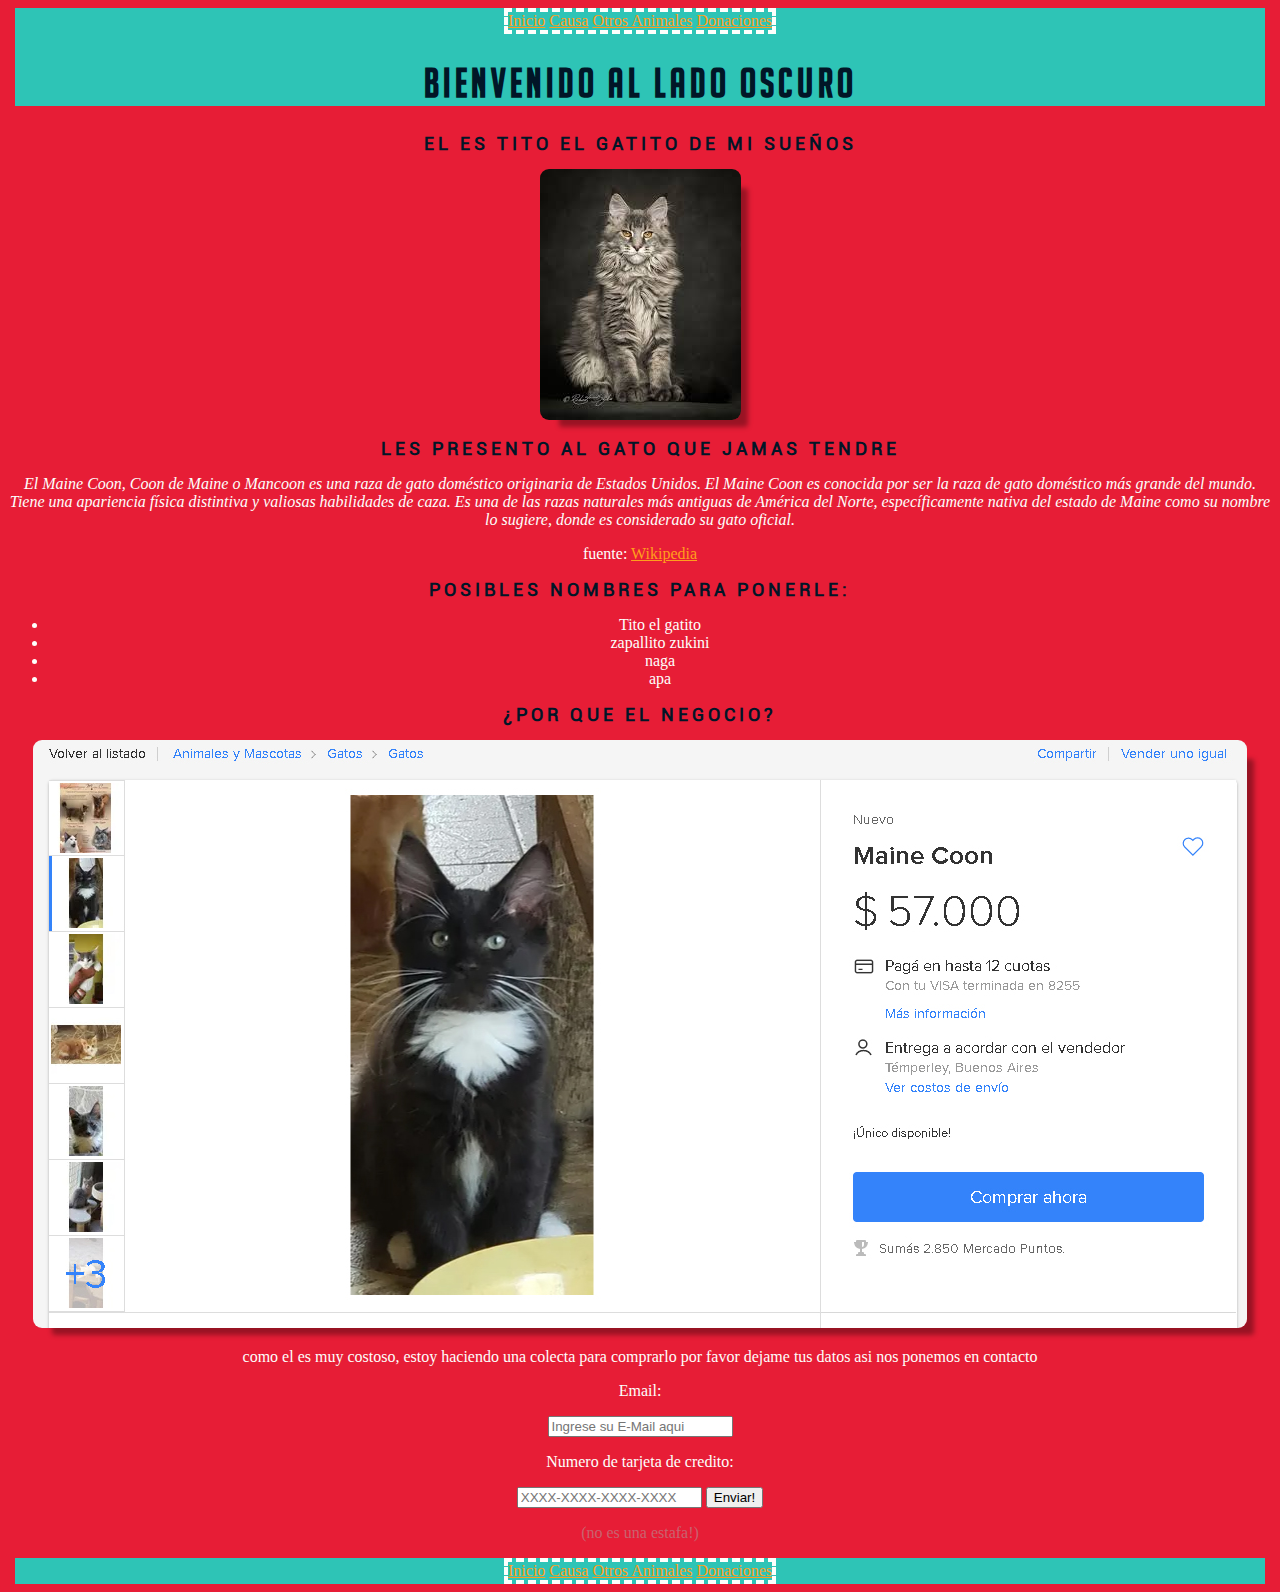
<file: index.html>
<!DOCTYPE HTML> 
<HTML>
    <meta charset="UTF-8">
    <meta name="viewport" content="width=device-width, initial-scale=1.0">
    <link rel="stylesheet" href="./styles/style.css">
    <link rel="stylesheet" href="./fonts/bignoodletitling/big_noodle_titling.ttf">
    <link rel="stylesheet" href="./fonts/roboto/Roboto-Regular.ttf">
    <HEAD>
        <title>Probando un titulo</title> 
    </HEAD>
    <BODY>
        <section id="inicio">
            <div class="secciones"><nav>
                <header>
                    <a class="botonera" href="#inicio">Inicio</a>
                    <a class="botonera" href="#info">Causa</a>
                    <a class="botonera" href="./pages/animales.html">Otros Animales</a>
                    <a class="botonera" href="#contacto">Donaciones</a></nav>
                </header>
            <h1 class="titulo">Bienvenido al lado oscuro</h1>
            </div> 
        </section>
            <section id="info">
                <div class="centro"><h2 class="subtitulo">El es Tito el Gatito de mi sueños</h2>
                    <img class="imagen1" src="./img/images.jpg" alt="tito el gatito">
                    <h2 class="subtitulo">Les presento al gato que jamas tendre</h2>
                    <p id="wikipedia">El Maine Coon, Coon de Maine o Mancoon es una raza de gato doméstico originaria de Estados Unidos. El Maine Coon es conocida por ser la raza de gato doméstico más grande del mundo. Tiene una apariencia física distintiva y valiosas habilidades de caza. Es una de las razas naturales más antiguas de América del Norte, específicamente nativa del estado de Maine como su nombre lo sugiere, donde es considerado su gato oficial.</p>
           <p class="textocomun">fuente: <a href="https://es.wikipedia.org/wiki/Maine_Coon" target="_blank" rel="noopener noreferrer">Wikipedia</a></p>
                    <h2 class="subtitulo">posibles nombres para ponerle:</h2>
                    <ul>
                        <li>Tito el gatito</li>
                        <li>zapallito zukini</li>
                        <li>naga</li>
                        <li>apa</li>
                    </ul>
                </div>
        <div class="centro">
            <h2 class="subtitulo">¿Por que el negocio?</h2>
            <img class="imagen1" src="./img/gato2.jpg" alt="Me cago en los que negocian con la vida de los animales"></div>
            <div class="centro">
            <p class="textocomun">como el es muy costoso, estoy haciendo una colecta para comprarlo por favor dejame tus datos asi nos ponemos en contacto</p></div>
            </section>
        <section id="contacto">
            <form>
            <div class="centro"><span> <p class="textocomun"> Email:</p></span> <input type="email" id="email" placeholder="Ingrese su E-Mail aqui">
            <span><p class="textocomun">Numero de tarjeta de credito:</p></span> <input type="text" id="tarjeta" placeholder="XXXX-XXXX-XXXX-XXXX">
            <button type="submit" id="botonestafa">Enviar!</button></div>
            <div class="centro"><p id="estafa">(no es una estafa!)</p></div>
        </form>
    </section>
    <section id="fin">
        <div class="secciones">
        <nav>    
        <footer>
        <a class="botonera" href="#inicio">Inicio</a>
        <a class="botonera" href="#info">Causa</a>
        <a class="botonera" href="./pages/animales.html">Otros Animales</a>
        <a class="botonera" href="#contacto">Donaciones</a>
    </nav>
        </footer>
    </div>
    </section>
        </BODY>
</HTML>
</file>
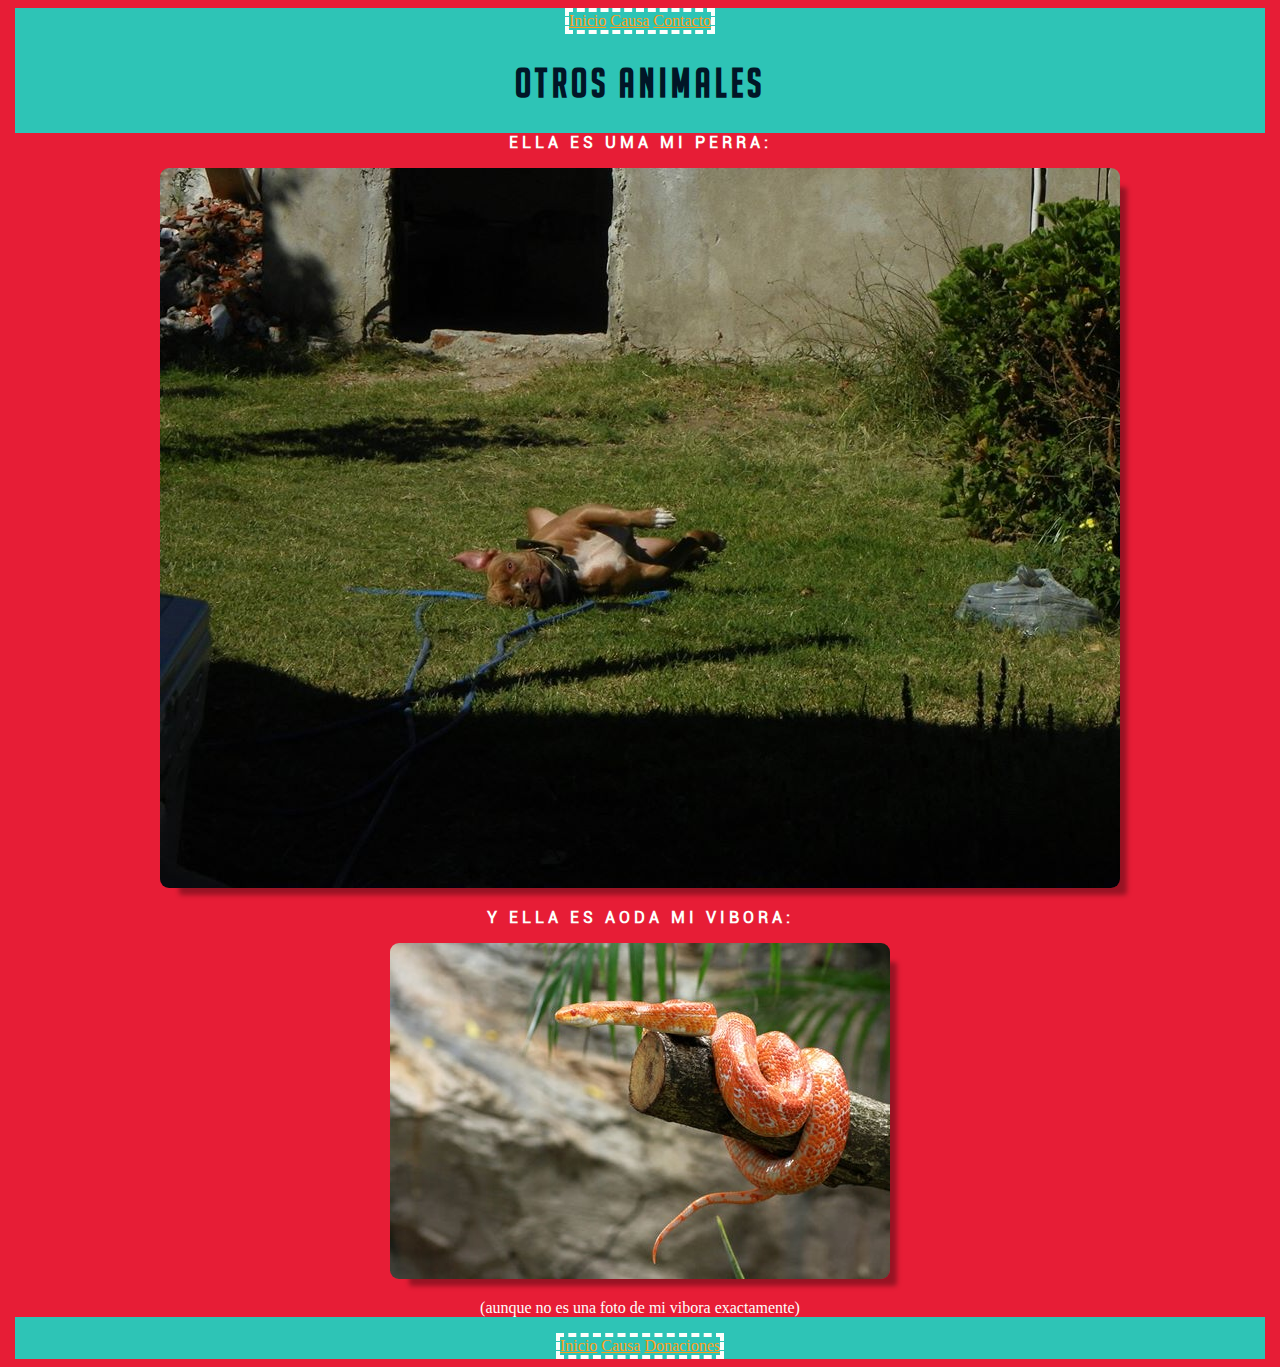
<file: pages/animales.html>
<!DOCTYPE HTML> 
<html>
    <meta charset="UTF-8">
    <meta name="viewport" content="width=device-width, initial-scale=1.0">
    <link rel="stylesheet" href="../styles/style.css">
    <head>
        <title>animales lindos</title> </head>
        <body>
            <div class="secciones">
            <section id="inicio">
               <nav>
                    <header>
                        <a class="botonera" href="#inicio">Inicio</a>
                        <a class="botonera" href="../index.html" target="self">Causa</a>
                        <a class="botonera" href="#fin">Contacto</a></nav>
                    </header>
                    <h1 class="titulo">Otros animales</h1>
            <section id=#info>
            <div class="centro">   
                <h2 class="subtitulo"> <p class="textocomun"> Ella es Uma mi perra:</p></h2>
                <span><img class="imagen1" src="../img/uma.jpg" alt="una perra pitbull obesa"></span>
                <h2 class="subtitulo"><p class="textocomun">Y ella es Aoda mi vibora:</p></h2>
                <img class="imagen1" src="../img/vibora.jpg" alt="una vibora del maiz">
                <span class="textocomun"><p>(aunque no es una foto de mi vibora exactamente)</p></span>
            </div>
            </section>
            <section id="fin">
                    <div class="secciones"><nav>
                        <footer>
                            <a class="botonera" href="#inicio">Inicio</a>
                            <a class="botonera" href="../index.html" target="_self">Causa</a>
                            <a class="botonera" href="#fin">Donaciones</a>
                        </footer></nav></div>       
        </body>
    </head>
    <!-- que carajo hago haciendo esto -->
</html>
</file>
<file: styles/style.css>
@font-face {
    font-family: "Bignoodletitling";
    src: url("../fonts/bignoodletitling/big_noodle_titling.ttf");}
    @font-face { font-family: "roboto";
    src: url("../fonts/roboto/Roboto-Regular.ttf");
}/* por alguna razon no puedo hacerla funcionar! */
body{
    background-color: #e71d36;
}
.titulo { text-transform: uppercase;
    font-size: 40px ;
    color: #011627;
    letter-spacing: 4px;
    font-family: "Bignoodletitling";
}
.subtitulo { text-transform: uppercase;
    font-size: large;
    letter-spacing: 4px;
    color: #011627;
    font-family: "roboto";
}
.textocomun {
    font-size: medium;
    color: #fdfffc;
}
#wikipedia { font-style: italic;
    color: #fdfffc;
}
li  {font-style: bold;
    color: #fdfffc;
}
a {
    color: #ff9f1c;
}
#estafa  { color: rgba(169, 169, 169, 0.500);
}
.imagen1 {
    display: inline-block;
    border-radius: 9px 9px 9px 9px;
    -moz-border-radius: 9px 9px 9px 9px;
    -webkit-border-radius: 9px 9px 9px 9px;
    border: 0px solid #000000;
    -webkit-box-shadow: 12px 13px 5px -6px rgba(0,0,0,0.34);
    -moz-box-shadow: 12px 13px 5px -6px rgba(0,0,0,0.34);
    box-shadow: 13px 13px 5px -6px rgba(0,0,0,0.34);
}
.secciones{
 background-color: #2ec4b6;
 display: block;
 align-self: stretch;
 text-align: center;
 margin: 7px ;
}
 .centro{
    display: block;
    text-align: center;
   background-color: #e71d36;
}
header{
    border: 4px dashed #fdfffc;
    display: inline-block;
}
footer{
    border: 4px dashed #fdfffc;
    display: inline-block;
}
</file>
